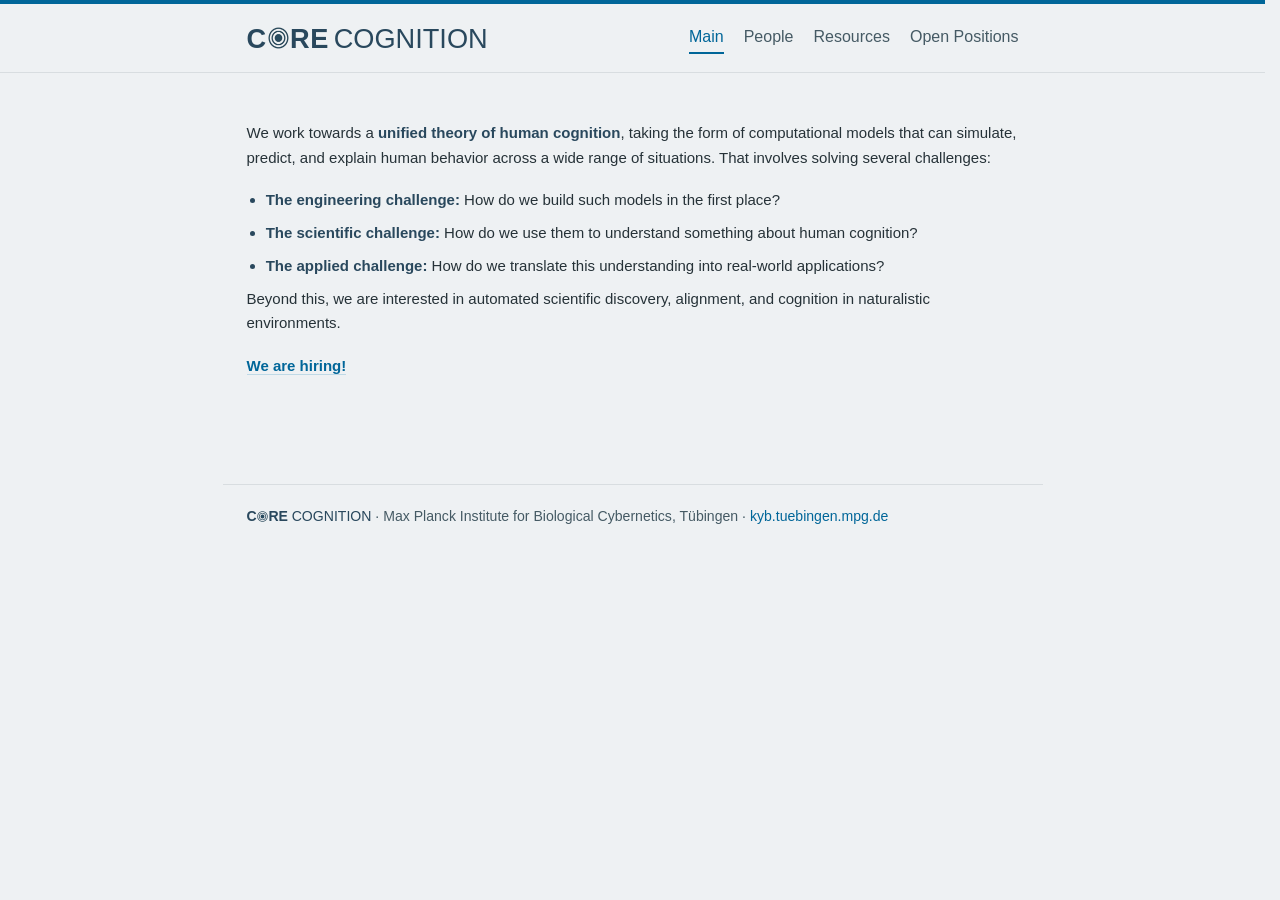
<file: index.html>
<!DOCTYPE html>
<html lang="en">
<head>
  <meta charset="utf-8">
  <meta name="viewport" content="width=device-width, initial-scale=1">
  <title>CORE COGNITION</title>
  <meta name="description" content="CORE COGNITION works towards a unified theory of human cognition, instantiated in models that simulate, predict, and explain human behavior.">
  <link rel="icon" href="core-mark.png" type="image/png">
  <link rel="stylesheet" href="styles.css">
</head>
<body>
  <a class="skip-link" href="#content">Skip to content</a>

  <!-- ===== Navigation (kept identical on every page) ===================== -->
  <header class="site-header">
    <div class="site-header__inner">
      <a class="brand" href="index.html" aria-label="CORE COGNITION — home">
        <span class="brand-word">C<img class="brand-o" src="core-mark.png" alt="">RE</span>
        <span class="brand-lab">COGNITION</span>
      </a>
      <nav class="nav" aria-label="Primary">
        <a href="index.html" aria-current="page">Main</a>
        <a href="people.html">People</a>
        <a href="resources.html">Resources</a>
        <a href="open-positions.html">Open Positions</a>
      </nav>
    </div>
  </header>

  <!-- ===== Page content ================================================= -->
  <main id="content" tabindex="-1">
    <article class="card">
      <p>
        We work towards a <strong>unified
        theory of human cognition</strong>, taking the form of computational models that
        can simulate, predict, and explain human behavior across a wide range of
        situations. That involves solving several challenges:
      </p>

      <ul class="challenges">
        <li><span class="label">The engineering challenge:</span> How do we build such models in the first place?</li>
        <li><span class="label">The scientific challenge:</span> How do we use them to understand something about human cognition?</li>
        <li><span class="label">The applied challenge:</span> How do we translate this understanding into real-world applications?</li>
      </ul>

      <p>
        Beyond this, we are interested in automated scientific discovery,
        alignment, and cognition in naturalistic environments.
      </p>

      <p><strong><a href="open-positions.html">We are hiring!</a></strong></p>
    </article>
  </main>

  <!-- ===== Footer (kept identical on every page) ======================== -->
  <footer class="site-footer">
    <span class="core" role="img" aria-label="CORE COGNITION">C<img class="core-o" src="core-mark.png" alt="">RE<span class="lab">COGNITION</span></span> · Max Planck Institute for Biological Cybernetics, Tübingen ·
    <a href="https://www.kyb.tuebingen.mpg.de/en">kyb.tuebingen.mpg.de</a>
  </footer>
</body>
</html>
</file>
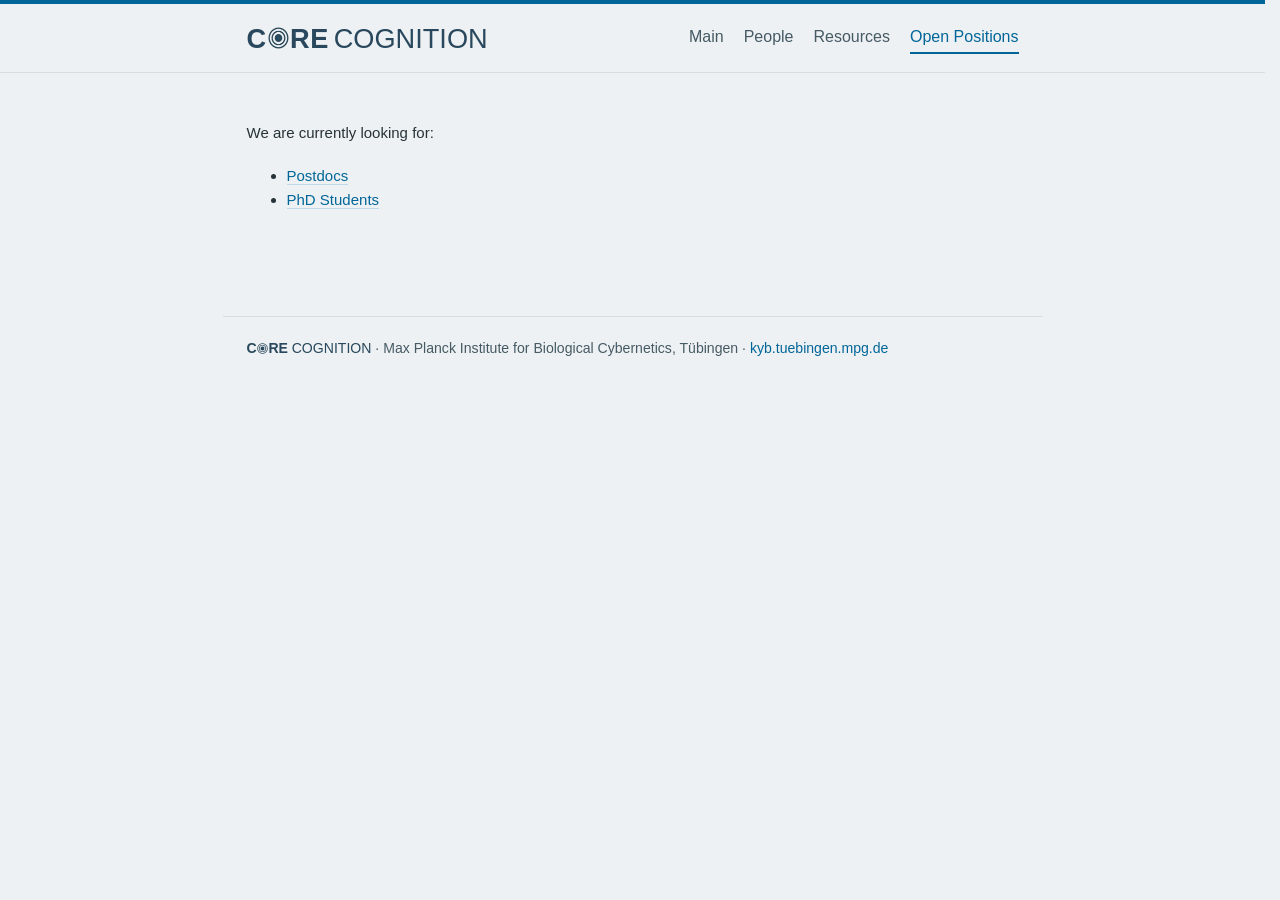
<file: open-positions.html>
<!DOCTYPE html>
<html lang="en">
<head>
  <meta charset="utf-8">
  <meta name="viewport" content="width=device-width, initial-scale=1">
  <title>CORE COGNITION</title>
  <meta name="description" content="Open positions in CORE COGNITION.">
  <link rel="icon" href="core-mark.png" type="image/png">
  <link rel="stylesheet" href="styles.css">
</head>
<body>
  <a class="skip-link" href="#content">Skip to content</a>

  <header class="site-header">
    <div class="site-header__inner">
      <a class="brand" href="index.html" aria-label="CORE COGNITION — home">
        <span class="brand-word">C<img class="brand-o" src="core-mark.png" alt="">RE</span>
        <span class="brand-lab">COGNITION</span>
      </a>
      <nav class="nav" aria-label="Primary">
        <a href="index.html">Main</a>
        <a href="people.html">People</a>
        <a href="resources.html">Resources</a>
        <a href="open-positions.html" aria-current="page">Open Positions</a>
      </nav>
    </div>
  </header>

  <main id="content" tabindex="-1">
    <article class="card">
      <p>We are currently looking for:</p>
      <ul>
        <li><a href="tex/postdoc-position.pdf">Postdocs</a></li>
        <li><a href="tex/phd-position.pdf">PhD Students</a></li>
      </ul>
    </article>
  </main>

  <footer class="site-footer">
    <span class="core" role="img" aria-label="CORE COGNITION">C<img class="core-o" src="core-mark.png" alt="">RE<span class="lab">COGNITION</span></span> · Max Planck Institute for Biological Cybernetics, Tübingen ·
    <a href="https://www.kyb.tuebingen.mpg.de/en">kyb.tuebingen.mpg.de</a>
  </footer>
</body>
</html>
</file>
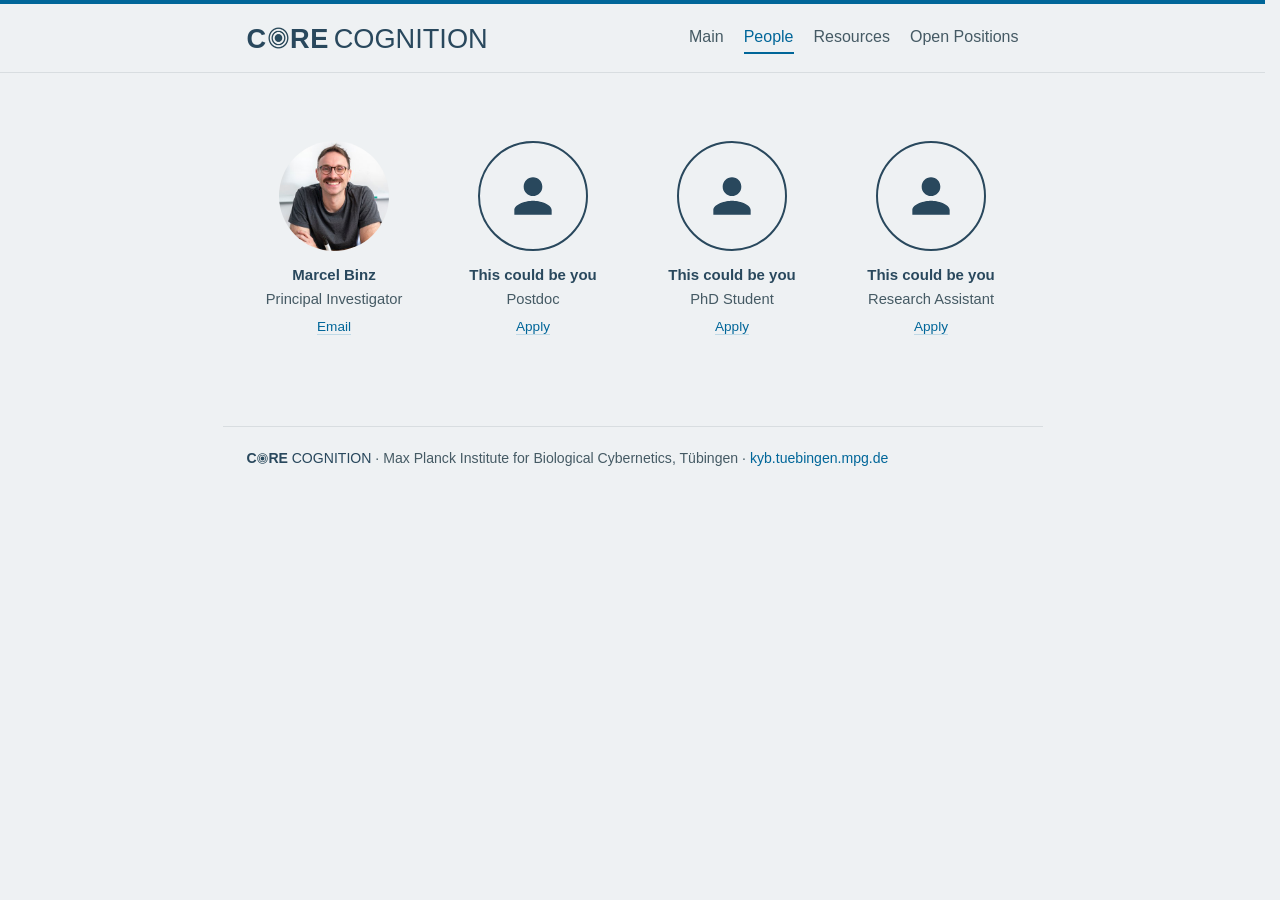
<file: people.html>
<!DOCTYPE html>
<html lang="en">
<head>
  <meta charset="utf-8">
  <meta name="viewport" content="width=device-width, initial-scale=1">
  <title>CORE COGNITION</title>
  <meta name="description" content="People of CORE COGNITION.">
  <link rel="icon" href="core-mark.png" type="image/png">
  <link rel="stylesheet" href="styles.css">
</head>
<body>
  <a class="skip-link" href="#content">Skip to content</a>

  <header class="site-header">
    <div class="site-header__inner">
      <a class="brand" href="index.html" aria-label="CORE COGNITION — home">
        <span class="brand-word">C<img class="brand-o" src="core-mark.png" alt="">RE</span>
        <span class="brand-lab">COGNITION</span>
      </a>
      <nav class="nav" aria-label="Primary">
        <a href="index.html">Main</a>
        <a href="people.html" aria-current="page">People</a>
        <a href="resources.html">Resources</a>
        <a href="open-positions.html">Open Positions</a>
      </nav>
    </div>
  </header>

  <main id="content" tabindex="-1">
    <article class="card">
      <div class="people-grid">

        <div class="person">
          <img class="avatar" src="img/marcel-binz.jpg" alt="Marcel Binz">
          <div class="name">Marcel Binz</div>
          <div class="role">Principal Investigator</div>
          <div class="links">
            <a href="mailto:marcelbinz1@gmail.com">Email</a>
          </div>
        </div>

        <div class="person person--open">
          <div class="avatar" aria-hidden="true"><svg class="avatar-icon" viewBox="0 0 24 24" fill="currentColor" aria-hidden="true"><path d="M12 12c2.21 0 4-1.79 4-4s-1.79-4-4-4-4 1.79-4 4 1.79 4 4 4zm0 2c-2.67 0-8 1.34-8 4v2h16v-2c0-2.66-5.33-4-8-4z"/></svg></div>
          <div class="name">This could be you</div>
          <div class="role">Postdoc</div>
          <div class="links"><a href="open-positions.html">Apply</a></div>
        </div>

        <div class="person person--open">
          <div class="avatar" aria-hidden="true"><svg class="avatar-icon" viewBox="0 0 24 24" fill="currentColor" aria-hidden="true"><path d="M12 12c2.21 0 4-1.79 4-4s-1.79-4-4-4-4 1.79-4 4 1.79 4 4 4zm0 2c-2.67 0-8 1.34-8 4v2h16v-2c0-2.66-5.33-4-8-4z"/></svg></div>
          <div class="name">This could be you</div>
          <div class="role">PhD Student</div>
          <div class="links"><a href="open-positions.html">Apply</a></div>
        </div>

        <div class="person person--open">
          <div class="avatar" aria-hidden="true"><svg class="avatar-icon" viewBox="0 0 24 24" fill="currentColor" aria-hidden="true"><path d="M12 12c2.21 0 4-1.79 4-4s-1.79-4-4-4-4 1.79-4 4 1.79 4 4 4zm0 2c-2.67 0-8 1.34-8 4v2h16v-2c0-2.66-5.33-4-8-4z"/></svg></div>
          <div class="name">This could be you</div>
          <div class="role">Research Assistant</div>
          <div class="links"><a href="open-positions.html">Apply</a></div>
        </div>

      </div>
    </article>
  </main>

  <footer class="site-footer">
    <span class="core" role="img" aria-label="CORE COGNITION">C<img class="core-o" src="core-mark.png" alt="">RE<span class="lab">COGNITION</span></span> · Max Planck Institute for Biological Cybernetics, Tübingen ·
    <a href="https://www.kyb.tuebingen.mpg.de/en">kyb.tuebingen.mpg.de</a>
  </footer>
</body>
</html>
</file>
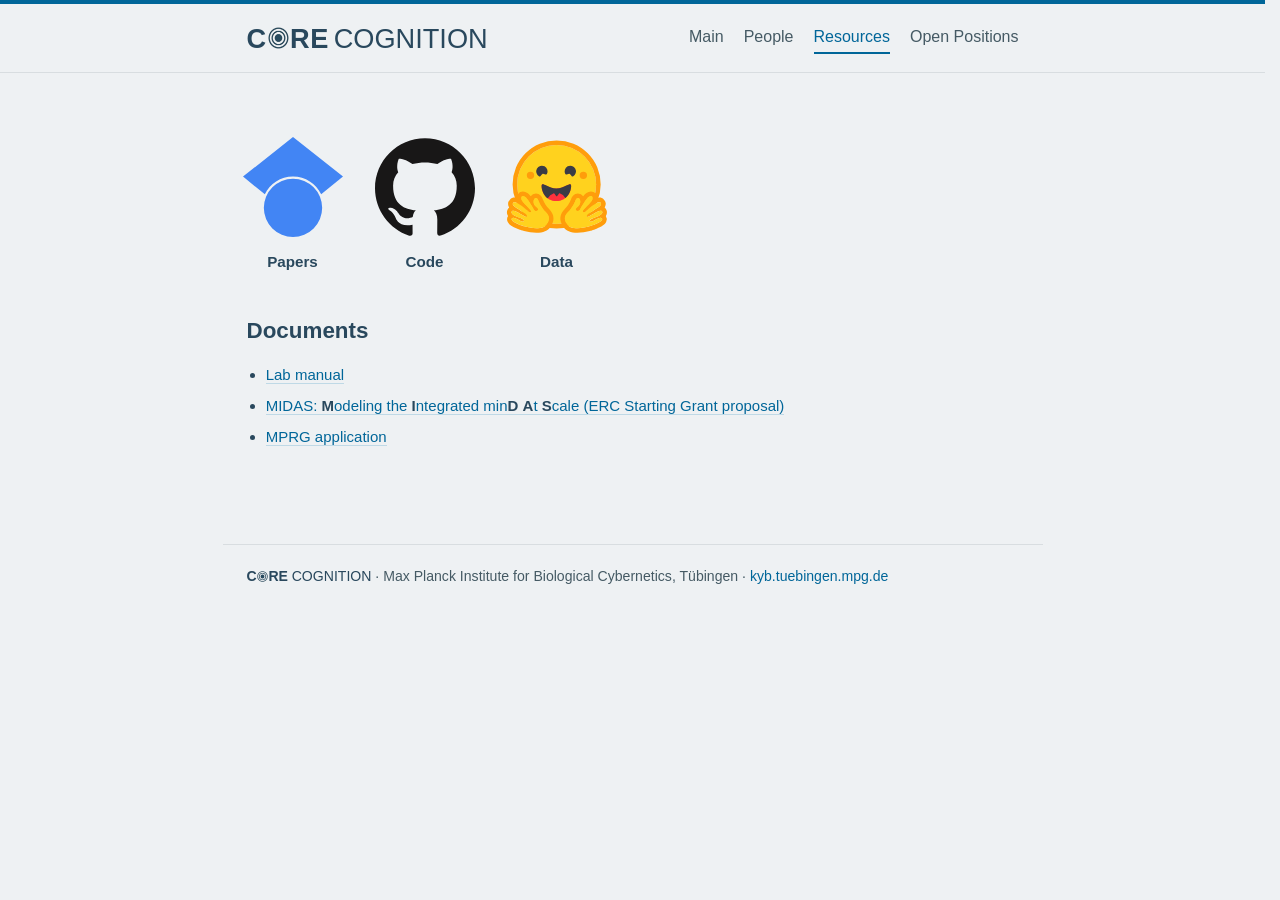
<file: resources.html>
<!DOCTYPE html>
<html lang="en">
<head>
  <meta charset="utf-8">
  <meta name="viewport" content="width=device-width, initial-scale=1">
  <title>CORE COGNITION</title>
  <meta name="description" content="Publications, code, datasets, and other resources from CORE COGNITION.">
  <link rel="icon" href="core-mark.png" type="image/png">
  <link rel="stylesheet" href="styles.css">
</head>
<body>
  <a class="skip-link" href="#content">Skip to content</a>

  <header class="site-header">
    <div class="site-header__inner">
      <a class="brand" href="index.html" aria-label="CORE COGNITION — home">
        <span class="brand-word">C<img class="brand-o" src="core-mark.png" alt="">RE</span>
        <span class="brand-lab">COGNITION</span>
      </a>
      <nav class="nav" aria-label="Primary">
        <a href="index.html">Main</a>
        <a href="people.html">People</a>
        <a href="resources.html" aria-current="page">Resources</a>
        <a href="open-positions.html">Open Positions</a>
      </nav>
    </div>
  </header>

  <main id="content" tabindex="-1">
    <article class="card">
      <div class="resource-links">

        <!-- Papers — Google Scholar -->
        <a class="resource" href="https://scholar.google.com/citations?user=Lvm9Q8QAAAAJ&amp;hl=en" aria-label="Papers on Google Scholar">
          <svg class="resource-icon" viewBox="0 0 24 24" fill="#4285F4" aria-hidden="true"><path d="M5.242 13.769L0 9.5 12 0l12 9.5-5.242 4.269C17.548 11.249 14.978 9.5 12 9.5c-2.977 0-5.548 1.748-6.758 4.269zM12 10a7 7 0 1 0 0 14 7 7 0 0 0 0-14z"/></svg>
          <span>Papers</span>
        </a>

        <!-- Code — GitHub -->
        <a class="resource" href="https://github.com/marcelbinz" aria-label="Code on GitHub">
          <svg class="resource-icon" viewBox="0 0 24 24" fill="#181717" aria-hidden="true"><path d="M12 .297c-6.63 0-12 5.373-12 12 0 5.303 3.438 9.8 8.205 11.385.6.113.82-.258.82-.577 0-.285-.01-1.04-.015-2.04-3.338.724-4.042-1.61-4.042-1.61C4.422 18.07 3.633 17.7 3.633 17.7c-1.087-.744.084-.729.084-.729 1.205.084 1.838 1.236 1.838 1.236 1.07 1.835 2.809 1.305 3.495.998.108-.776.417-1.305.76-1.605-2.665-.3-5.466-1.332-5.466-5.93 0-1.31.465-2.38 1.235-3.22-.135-.303-.54-1.523.105-3.176 0 0 1.005-.322 3.3 1.23.96-.267 1.98-.399 3-.405 1.02.006 2.04.138 3 .405 2.28-1.552 3.285-1.23 3.285-1.23.645 1.653.24 2.873.12 3.176.765.84 1.23 1.91 1.23 3.22 0 4.61-2.805 5.625-5.475 5.92.42.36.81 1.096.81 2.22 0 1.606-.015 2.896-.015 3.286 0 .315.21.69.825.57C20.565 22.092 24 17.592 24 12.297c0-6.627-5.373-12-12-12"/></svg>
          <span>Code</span>
        </a>

        <!-- Datasets — Hugging Face -->
        <a class="resource" href="https://huggingface.co/marcelbinz" aria-label="Datasets on Hugging Face">
          <svg class="resource-icon" viewBox="0 0 95 88" fill="none" xmlns="http://www.w3.org/2000/svg" aria-hidden="true"><path fill="#FFD21E" d="M47.21 76.5a34.75 34.75 0 1 0 0-69.5 34.75 34.75 0 0 0 0 69.5Z"/><path fill="#FF9D0B" d="M81.96 41.75a34.75 34.75 0 1 0-69.5 0 34.75 34.75 0 0 0 69.5 0Zm-73.5 0a38.75 38.75 0 1 1 77.5 0 38.75 38.75 0 0 1-77.5 0Z"/><path fill="#3A3B45" d="M58.5 32.3c1.28.44 1.78 3.06 3.07 2.38a5 5 0 1 0-6.76-2.07c.61 1.15 2.55-.72 3.7-.32ZM34.95 32.3c-1.28.44-1.79 3.06-3.07 2.38a5 5 0 1 1 6.76-2.07c-.61 1.15-2.56-.72-3.7-.32Z"/><path fill="#FF323D" d="M46.96 56.29c9.83 0 13-8.76 13-13.26 0-2.34-1.57-1.6-4.09-.36-2.33 1.15-5.46 2.74-8.9 2.74-7.19 0-13-6.88-13-2.38s3.16 13.26 13 13.26Z"/><path fill="#3A3B45" fill-rule="evenodd" d="M39.43 54a8.7 8.7 0 0 1 5.3-4.49c.4-.12.81.57 1.24 1.28.4.68.82 1.37 1.24 1.37.45 0 .9-.68 1.33-1.35.45-.7.89-1.38 1.32-1.25a8.61 8.61 0 0 1 5 4.17c3.73-2.94 5.1-7.74 5.1-10.7 0-2.34-1.57-1.6-4.09-.36l-.14.07c-2.31 1.15-5.39 2.67-8.77 2.67s-6.45-1.52-8.77-2.67c-2.6-1.29-4.23-2.1-4.23.29 0 3.05 1.46 8.06 5.47 10.97Z" clip-rule="evenodd"/><path fill="#FF9D0B" d="M70.71 37a3.25 3.25 0 1 0 0-6.5 3.25 3.25 0 0 0 0 6.5ZM24.21 37a3.25 3.25 0 1 0 0-6.5 3.25 3.25 0 0 0 0 6.5ZM17.52 48c-1.62 0-3.06.66-4.07 1.87a5.97 5.97 0 0 0-1.33 3.76 7.1 7.1 0 0 0-1.94-.3c-1.55 0-2.95.59-3.94 1.66a5.8 5.8 0 0 0-.8 7 5.3 5.3 0 0 0-1.79 2.82c-.24.9-.48 2.8.8 4.74a5.22 5.22 0 0 0-.37 5.02c1.02 2.32 3.57 4.14 8.52 6.1 3.07 1.22 5.89 2 5.91 2.01a44.33 44.33 0 0 0 10.93 1.6c5.86 0 10.05-1.8 12.46-5.34 3.88-5.69 3.33-10.9-1.7-15.92-2.77-2.78-4.62-6.87-5-7.77-.78-2.66-2.84-5.62-6.25-5.62a5.7 5.7 0 0 0-4.6 2.46c-1-1.26-1.98-2.25-2.86-2.82A7.4 7.4 0 0 0 17.52 48Zm0 4c.51 0 1.14.22 1.82.65 2.14 1.36 6.25 8.43 7.76 11.18.5.92 1.37 1.31 2.14 1.31 1.55 0 2.75-1.53.15-3.48-3.92-2.93-2.55-7.72-.68-8.01.08-.02.17-.02.24-.02 1.7 0 2.45 2.93 2.45 2.93s2.2 5.52 5.98 9.3c3.77 3.77 3.97 6.8 1.22 10.83-1.88 2.75-5.47 3.58-9.16 3.58-3.81 0-7.73-.9-9.92-1.46-.11-.03-13.45-3.8-11.76-7 .28-.54.75-.76 1.34-.76 2.38 0 6.7 3.54 8.57 3.54.41 0 .7-.17.83-.6.79-2.85-12.06-4.05-10.98-8.17.2-.73.71-1.02 1.44-1.02 3.14 0 10.2 5.53 11.68 5.53.11 0 .2-.03.24-.1.74-1.2.33-2.04-4.9-5.2-5.21-3.16-8.88-5.06-6.8-7.33.24-.26.58-.38 1-.38 3.17 0 10.66 6.82 10.66 6.82s2.02 2.1 3.25 2.1c.28 0 .52-.1.68-.38.86-1.46-8.06-8.22-8.56-11.01-.34-1.9.24-2.85 1.31-2.85Z"/><path fill="#FFD21E" d="M38.6 76.69c2.75-4.04 2.55-7.07-1.22-10.84-3.78-3.77-5.98-9.3-5.98-9.3s-.82-3.2-2.69-2.9c-1.87.3-3.24 5.08.68 8.01 3.91 2.93-.78 4.92-2.29 2.17-1.5-2.75-5.62-9.82-7.76-11.18-2.13-1.35-3.63-.6-3.13 2.2.5 2.79 9.43 9.55 8.56 11-.87 1.47-3.93-1.71-3.93-1.71s-9.57-8.71-11.66-6.44c-2.08 2.27 1.59 4.17 6.8 7.33 5.23 3.16 5.64 4 4.9 5.2-.75 1.2-12.28-8.53-13.36-4.4-1.08 4.11 11.77 5.3 10.98 8.15-.8 2.85-9.06-5.38-10.74-2.18-1.7 3.21 11.65 6.98 11.76 7.01 4.3 1.12 15.25 3.49 19.08-2.12Z"/><path fill="#FF9D0B" d="M77.4 48c1.62 0 3.07.66 4.07 1.87a5.97 5.97 0 0 1 1.33 3.76 7.1 7.1 0 0 1 1.95-.3c1.55 0 2.95.59 3.94 1.66a5.8 5.8 0 0 1 .8 7 5.3 5.3 0 0 1 1.78 2.82c.24.9.48 2.8-.8 4.74a5.22 5.22 0 0 1 .37 5.02c-1.02 2.32-3.57 4.14-8.51 6.1-3.08 1.22-5.9 2-5.92 2.01a44.33 44.33 0 0 1-10.93 1.6c-5.86 0-10.05-1.8-12.46-5.34-3.88-5.69-3.33-10.9 1.7-15.92 2.78-2.78 4.63-6.87 5.01-7.77.78-2.66 2.83-5.62 6.24-5.62a5.7 5.7 0 0 1 4.6 2.46c1-1.26 1.98-2.25 2.87-2.82A7.4 7.4 0 0 1 77.4 48Zm0 4c-.51 0-1.13.22-1.82.65-2.13 1.36-6.25 8.43-7.76 11.18a2.43 2.43 0 0 1-2.14 1.31c-1.54 0-2.75-1.53-.14-3.48 3.91-2.93 2.54-7.72.67-8.01a1.54 1.54 0 0 0-.24-.02c-1.7 0-2.45 2.93-2.45 2.93s-2.2 5.52-5.97 9.3c-3.78 3.77-3.98 6.8-1.22 10.83 1.87 2.75 5.47 3.58 9.15 3.58 3.82 0 7.73-.9 9.93-1.46.1-.03 13.45-3.8 11.76-7-.29-.54-.75-.76-1.34-.76-2.38 0-6.71 3.54-8.57 3.54-.42 0-.71-.17-.83-.6-.8-2.85 12.05-4.05 10.97-8.17-.19-.73-.7-1.02-1.44-1.02-3.14 0-10.2 5.53-11.68 5.53-.1 0-.19-.03-.23-.1-.74-1.2-.34-2.04 4.88-5.2 5.23-3.16 8.9-5.06 6.8-7.33-.23-.26-.57-.38-.98-.38-3.18 0-10.67 6.82-10.67 6.82s-2.02 2.1-3.24 2.1a.74.74 0 0 1-.68-.38c-.87-1.46 8.05-8.22 8.55-11.01.34-1.9-.24-2.85-1.31-2.85Z"/><path fill="#FFD21E" d="M56.33 76.69c-2.75-4.04-2.56-7.07 1.22-10.84 3.77-3.77 5.97-9.3 5.97-9.3s.82-3.2 2.7-2.9c1.86.3 3.23 5.08-.68 8.01-3.92 2.93.78 4.92 2.28 2.17 1.51-2.75 5.63-9.82 7.76-11.18 2.13-1.35 3.64-.6 3.13 2.2-.5 2.79-9.42 9.55-8.55 11 .86 1.47 3.92-1.71 3.92-1.71s9.58-8.71 11.66-6.44c2.08 2.27-1.58 4.17-6.8 7.33-5.23 3.16-5.63 4-4.9 5.2.75 1.2 12.28-8.53 13.36-4.4 1.08 4.11-11.76 5.3-10.97 8.15.8 2.85 9.05-5.38 10.74-2.18 1.69 3.21-11.65 6.98-11.76 7.01-4.31 1.12-15.26 3.49-19.08-2.12Z"/></svg>
          <span>Data</span>
        </a>

      </div>

      <h2>Documents</h2>
      <ul class="doclist">
        <li><a href="tex/lab-manual.pdf">Lab manual</a></li>
        <li><a href="erc_proposal.pdf">MIDAS: <span class="acro">M</span>odeling the <span class="acro">I</span>ntegrated min<span class="acro">D</span> <span class="acro">A</span>t <span class="acro">S</span>cale (ERC Starting Grant proposal)</a></li>
        <li><a href="mprg_application.pdf">MPRG application</a></li>
      </ul>
    </article>
  </main>

  <footer class="site-footer">
    <span class="core" role="img" aria-label="CORE COGNITION">C<img class="core-o" src="core-mark.png" alt="">RE<span class="lab">COGNITION</span></span> · Max Planck Institute for Biological Cybernetics, Tübingen ·
    <a href="https://www.kyb.tuebingen.mpg.de/en">kyb.tuebingen.mpg.de</a>
  </footer>
</body>
</html>
</file>
<file: styles.css>
/* =========================================================================
   Binz Lab — stylesheet
   Minimal, academic, hackable. No build step, no dependencies.

   To re-theme the whole site, edit the CSS variables in :root below.
   Palette is taken from the MPI for Biological Cybernetics (Tübingen).
   ========================================================================= */

:root {
  /* Brand colors (from kyb.tuebingen.mpg.de) */
  --brand:        #29485d; /* deep slate blue — headings, lab name */
  --brand-bright: #006699; /* brighter blue — links, accents */
  --brand-dark:   #00445f; /* darker blue — hovers */
  --brand-tint:   #bfd9e6; /* light blue — soft fills */

  /* Neutrals */
  --ink:        #263238;   /* body text */
  --ink-soft:   #455a64;   /* secondary text */
  --line:       #d8dde0;   /* hairline borders */
  --bg:         #eef1f3;   /* grey page background (only surface) */

  /* Type — system sans throughout, no CDN dependency */
  --sans:  -apple-system, BlinkMacSystemFont, "Segoe UI", Roboto, Helvetica,
           Arial, sans-serif;

  /* Layout */
  --container: 820px;
}

/* ---------- Reset-ish ---------------------------------------------------- */
*, *::before, *::after { box-sizing: border-box; }

html { -webkit-text-size-adjust: 100%; scrollbar-gutter: stable; }

body {
  margin: 0;
  font-family: var(--sans);
  font-size: 15px;
  line-height: 1.65;
  color: var(--ink);
  background: var(--bg);
  /* thin brand accent line across the very top of the page */
  border-top: 4px solid var(--brand-bright);
}

/* ---------- Accessibility ----------------------------------------------- */
.skip-link {
  position: absolute;
  left: -9999px;
  top: 0;
  background: var(--brand);
  color: #fff;
  padding: 10px 16px;
  z-index: 100;
}
.skip-link:focus { left: 8px; top: 8px; }

:focus-visible {
  outline: 3px solid var(--brand-bright);
  outline-offset: 2px;
}
/* skip-link sends focus here; no visible ring needed on the content wrapper */
main:focus { outline: none; }

/* ---------- Header / nav ------------------------------------------------- */
.site-header {
  background: var(--bg);
  border-bottom: 1px solid var(--line);
}

.site-header__inner {
  max-width: var(--container);
  margin: 0 auto;
  padding: 18px 24px;
  display: flex;
  flex-wrap: wrap;
  align-items: center;
  justify-content: space-between;
  gap: 12px 24px;
}

.brand {
  text-decoration: none;
  border-bottom: 0;
  display: inline-flex;
  align-items: center;
  gap: 0.32em;
}
.brand-word {
  font-size: 1.7rem;
  font-weight: 700;
  color: var(--brand);
  letter-spacing: 0.02em;
  line-height: 1;
}
/* the bullseye emblem standing in for the "O" — tweak height to taste */
.brand-o {
  height: 0.8em;
  width: auto;
  margin: 0 0.03em;
  vertical-align: baseline; /* sit on the text baseline, like a real letter — */
  position: relative;       /* font-metric independent, so it aligns on every device */
  top: 0.06em;   /* the only knob: + lowers the emblem, − raises it */
}
.brand-lab {
  font-size: 1.7rem;
  font-weight: 400;
  color: var(--brand);
  line-height: 1;
}
.brand:hover { opacity: 0.8; }

/* reusable inline "CORE Lab" lockup — scales with the surrounding text size.
   Usage: <span class="core" role="img" aria-label="CORE Lab">C<img
   class="core-o" src="core-mark.png" alt="">RE<span class="lab">Lab</span></span> */
.core {
  white-space: nowrap;
  color: var(--brand);
  font-weight: 700;
}
.core .lab { font-weight: 400; margin-left: 0.26em; }
.core-o {
  height: 0.8em;
  width: auto;
  margin: 0 0.02em;   /* a bit more breathing room around the emblem in running text */
  vertical-align: baseline;
  position: relative;
  top: 0.06em;       /* + lowers the emblem, − raises it */
}

.nav {
  display: flex;
  flex-wrap: wrap;
  gap: 4px 20px;
}
.nav a {
  font-size: 1rem;
  color: var(--ink-soft);
  text-decoration: none;
  padding: 2px 0;
  border-bottom: 2px solid transparent;
}
.nav a:hover { color: var(--brand-bright); }
.nav a[aria-current="page"] {
  color: var(--brand-bright);
  border-bottom-color: var(--brand-bright);
}

/* ---------- Main content area ------------------------------------------- */
main {
  max-width: var(--container);
  margin: 40px auto;
  padding: 0 24px;
}

/* .card is now just a spacing wrapper — no white box */
.card {
  padding: 8px 0 48px;
}

/* ---------- Photo / figure ---------------------------------------------- */
.photo {
  margin: 2rem 0 0;
}
.photo img {
  display: block;
  width: 100%;
  height: auto;
  border-radius: 4px;
}
.photo figcaption {
  margin-top: 8px;
  color: var(--ink-soft);
  font-size: 0.88rem;
}

/* ---------- Typography --------------------------------------------------- */
h1 {
  font-weight: 600;
  font-size: 2.1rem;
  line-height: 1.2;
  color: var(--brand);
  margin: 0 0 0.5rem;
}
/* short accent rule under the page title */
h1 + .rule {
  width: 64px;
  height: 3px;
  background: var(--brand-bright);
  border: 0;
  margin: 0 0 1.6rem;
}

h2 {
  font-weight: 600;
  font-size: 1.4rem;
  color: var(--brand);
  margin: 2.4rem 0 0.8rem;
}

h3 {
  font-size: 1.05rem;
  font-weight: 600;
  color: var(--ink);
  margin: 1.6rem 0 0.3rem;
}

p { margin: 0 0 1.1rem; }

.lead {
  font-size: 1.2rem;
  color: var(--ink-soft);
  line-height: 1.6;
}

a {
  color: var(--brand-bright);
  text-decoration: none;
  border-bottom: 1px solid var(--brand-tint);
}
a:hover { color: var(--brand-dark); border-bottom-color: var(--brand-bright); }

strong { color: var(--brand); }

/* ---------- Challenges list (Main page) --------------------------------- */
.challenges {
  margin: 0.8rem 0 0 1.2rem;
  padding: 0;
}
.challenges li {
  margin-bottom: 0.5rem;
}
.challenges .label {
  font-weight: 600;
  color: var(--brand);
}
/* bullet markers in the brand blue */
.challenges li::marker,
.doclist li::marker { color: var(--brand); }

/* ---------- People grid -------------------------------------------------- */
.people-grid {
  display: grid;
  grid-template-columns: repeat(auto-fill, minmax(150px, 1fr));
  gap: 28px 24px;
  margin: 1.2rem 0 0;
}
.person {
  text-align: center;
}
.person .avatar {
  display: flex;
  align-items: center;
  justify-content: center;
  width: 110px;
  height: 110px;
  margin: 0 auto 12px;
  border-radius: 50%;
  background: var(--brand-tint);
  color: var(--brand-dark);
  font-size: 1.6rem;
  object-fit: cover;       /* applies when avatar is an <img> */
  overflow: hidden;
}
.person .name { font-weight: 600; color: var(--brand); }
.person .role { font-size: 0.92rem; color: var(--ink-soft); }
.person .links { font-size: 0.85rem; margin-top: 4px; }

/* Open position slots — a hollow dashed circle that reads as an invitation */
.person--open .avatar {
  background: transparent;
  border: 2px solid var(--brand);
  color: var(--brand);   /* matches the CORE logo/text blue */
}
.person--open .avatar-icon { width: 56px; height: 56px; }

/* ---------- Resource links (Resources page) ----------------------------- */
.resource-links {
  display: flex;
  flex-wrap: wrap;
  gap: 40px;
  margin: 1rem 0;
}
.resource {
  display: flex;
  flex-direction: column;
  align-items: center;
  gap: 12px;
  width: 92px;
  color: var(--brand);
  text-decoration: none;
  border-bottom: 0;
}
.resource-icon { height: 100px; width: auto; }
.resource span { font-weight: 600; font-size: 0.95rem; color: var(--brand); }
.resource:hover span { color: var(--brand-bright); }
.resource:hover .resource-icon { opacity: 0.82; }

/* Documents list + highlighted acronym initials (the \color{Hred} letters) */
.doclist { margin: 0.8rem 0 0 1.2rem; padding: 0; }
.doclist li { margin-bottom: 0.4rem; }
.acro { color: var(--brand); font-weight: 700; }

/* ---------- Simple link lists (Open Positions) -------------------------- */
.linklist { list-style: none; margin: 0.4rem 0 0; padding: 0; }
.linklist li { padding: 7px 0; border-bottom: 1px solid var(--line); }
.linklist li:last-child { border-bottom: 0; }
.linklist .meta { color: var(--ink-soft); font-size: 0.92rem; }

/* ---------- Callout (Open Positions) ------------------------------------ */
.callout {
  background: rgba(0,0,0,0.04);
  border: 1px solid var(--line);
  border-radius: 4px;
  padding: 20px 24px;
  margin: 1.4rem 0;
}

.button {
  display: inline-block;
  background: var(--brand);
  color: #fff;
  padding: 11px 22px;
  border-radius: 4px;
  border: 0;
  text-decoration: none;
  font-weight: 600;
}
.button:hover { background: var(--brand-dark); color: #fff; }

/* editorial helper for placeholders you should fill in */
.todo {
  background: #fffbe6;
  border: 1px dashed #d6c560;
  color: #6b5d00;
  font-size: 0.85rem;
  padding: 2px 7px;
  border-radius: 3px;
}

/* ---------- Footer ------------------------------------------------------- */
.site-footer {
  max-width: var(--container);
  margin: 8px auto 48px;
  padding: 20px 24px 0;
  border-top: 1px solid var(--line);
  color: var(--ink-soft);
  font-size: 0.88rem;
}
.site-footer a { border-bottom: 0; }

/* ---------- Responsive --------------------------------------------------- */
@media (max-width: 640px) {
  body { font-size: 14px; }
  h1 { font-size: 1.7rem; }
  .site-header__inner { padding: 16px 20px; }
  main { padding: 0 16px; }
}
</file>
